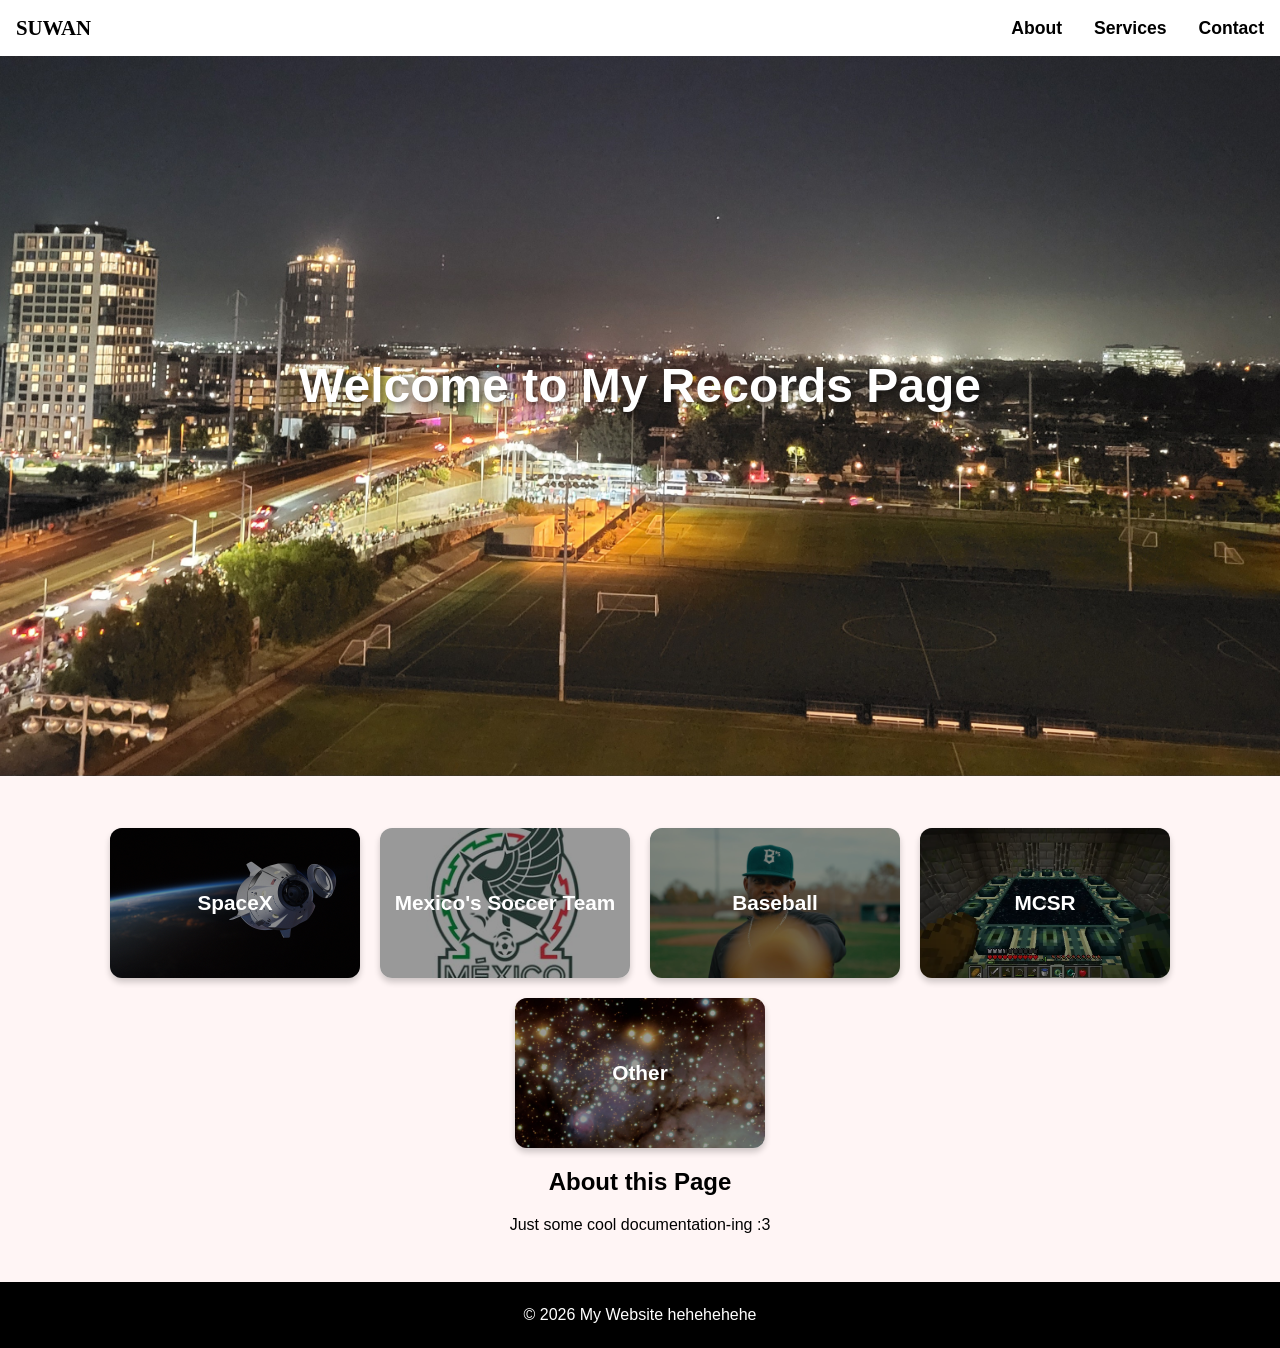
<file: Project1/Project.html>
<!DOCTYPE html>
<html lang="en">
<head>
    <meta charset="UTF-8">
    <meta name="viewport" content="width=device-width, initial-scale=1.0">
    <title>Homepage</title>
    <link rel="stylesheet" href="./styles/main.css">
    <link rel="stylesheet" href="./styles/nav.css">
</head>
<body>
    <nav>
        <span class="logo">SUWAN</span>
        <a href="#about">About</a>
        <a href="#services">Services</a>
        <a href="#contact">Contact</a>
    </nav>    

    <header class="hero-header">
        <img src="./images/22886.jpeg" alt="Decorative Background" style="width: 100%; display: block;">
        <h1>Welcome to My Records Page</h1>
    </header>
    
    <main>
        <div class="card-container">
            <a href="./spacex.html" class="card spacex-card">
                <span>SpaceX</span>
            </a>
            <a href="./miseleccion.html" class="card mexico-card">
                <span>Mexico's Soccer Team</span>
            </a>
            <a href="./baseball.html" class="card baseball-card">
                <span>Baseball</span>
            </a> 
            <a href="./mcsr.html" class="card mcsr-card">
                <span>MCSR</span>
            </a>
            <a href="./other.html" class="card other-card">
                <span>Other</span>
            </a>
        </div>
    
        <h2>About this Page</h2>
        <p>Just some cool documentation-ing :3 </p>
    </main>    
    <footer>
        <p>&copy; 2026 My Website hehehehehe</p>
    </footer>
</body>
</html>
</file>
<file: Project1/styles/main.css>
body {
    font-family: Arial, sans-serif;
    margin: 0;
    padding: 0;
    background-color: #fff5f5;
}
.hero-header {
    position: relative;
    height: 80vh;
    overflow: hidden;
}

.hero-header img {
    position: absolute;
    top: 0;
    left: 0;
    width: 100%;
    height: 100%;
    object-fit: cover;
    z-index: 0;
}

.hero-header h1 {
    position: relative;
    z-index: 1;
    color: white;
    text-align: center;
    font-size: 3rem;
    padding-top: 30vh;
    text-shadow: 2px 2px 6px rgba(0,0,0,0.5);
}

main {
    padding: 2rem;
    text-align: center;
}
footer {
    background: #000000;
    color: #fff;
    text-align: center;
    padding: 0.5rem 0;
    bottom: 0;
    width: 100%;
    z-index: 1000;
}
.card-container {
    display: flex;
    gap: 20px;
    justify-content: center;
    margin-top: 20px;
    flex-wrap: wrap;
}

.card {
    position: relative;
    width: 250px;
    height: 150px;
    border-radius: 12px;
    text-decoration: none;
    color: white;
    overflow: hidden;
    display: flex;
    align-items: center;
    justify-content: center;
    font-size: 1.3rem;
    font-weight: bold;
    background-size: cover;
    background-position: center;
    box-shadow: 0 4px 6px rgba(0,0,0,0.2);
    transition: transform 0.2s ease, box-shadow 0.2s ease;
}

.card::after {
    content: "";
    position: absolute;
    inset: 0;
    background: rgba(0, 0, 0, 0.4); /* dark overlay for contrast */
    z-index: 0;
}

.card span {
    position: relative;
    z-index: 1;
}

.card:hover {
    transform: translateY(-8px);
    box-shadow: 0 10px 20px rgba(0,0,0,0.3);
}

.spacex-card {
    background-image: url('../images/SpaceX.png');
}

.mexico-card {
    background-image: url('../images/mexico-national-football-team-lo.png');
}

.mcsr-card {
    background-image: url('../images/minecraft-speedrun-guide-5.png');
}

.baseball-card {
    background-image: url('../images/baseball.jpg');
}

.other-card {
    background-image: url('../images/other.webp');
}
</file>
<file: Project1/styles/nav.css>
nav {
    display: flex;
    align-items: center;
    justify-content: center; /* or use space-between/space-around */
    gap: 2rem; /* spacing between links */
    padding: 1rem;
    background-color: #ffffff; /* white background for nav */
}
nav a {
    text-decoration: none;
    color: rgb(0, 0, 0);
    font-weight: 600;
    font-size: 1.1rem;
}
nav .logo {
    font-size: 1.3rem;
    color: rgb(0, 0, 0);
    margin-right: auto; /* pushes rest of nav to the right */
}
nav a:hover {
    text-decoration: underline;
}
span.logo {
    color: rgb(0, 0, 0); /* white text for contrast */
    font-weight: bolder;
    font-family: 'Sans-serif';
}

footer {
    background: #000000;
    color: #fff;
    text-align: center;
    padding: 0.5rem 0;
    bottom: 0;
    width: 100%;
    z-index: 1000;
}
</file>
